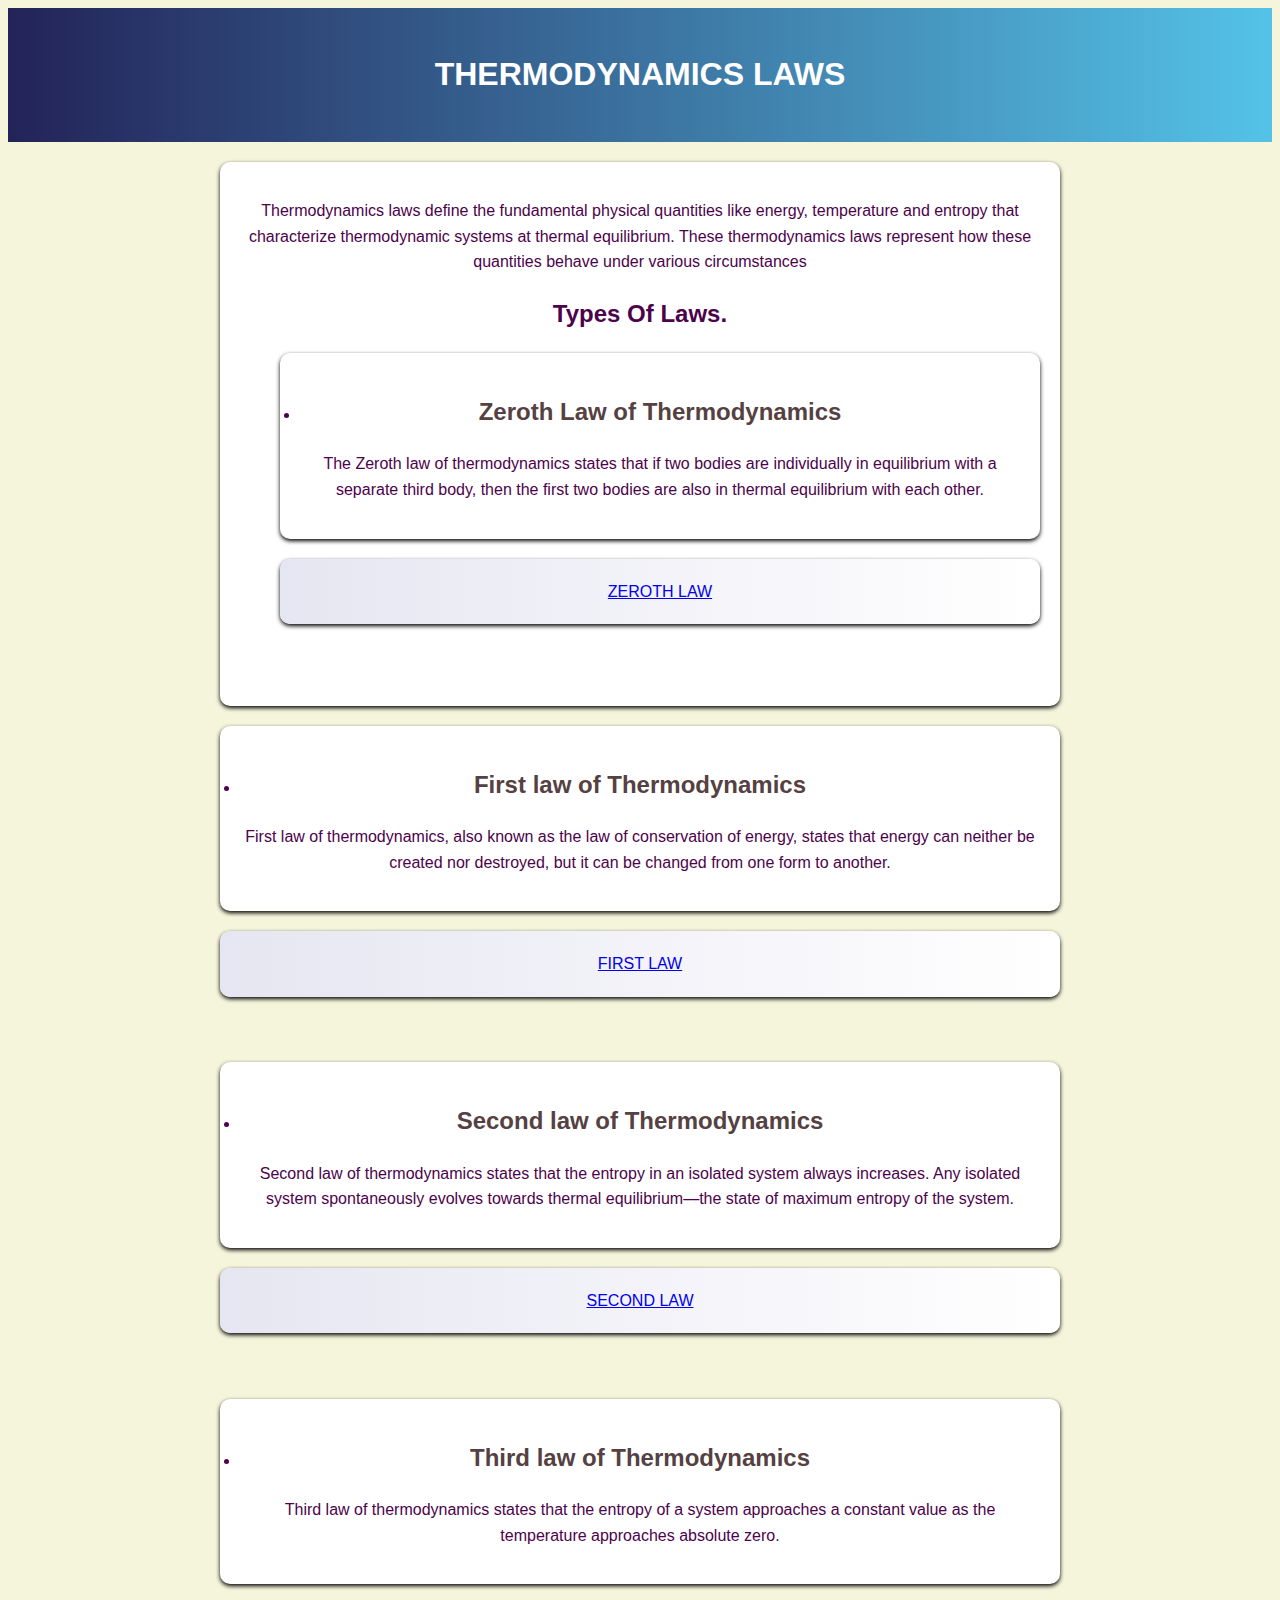
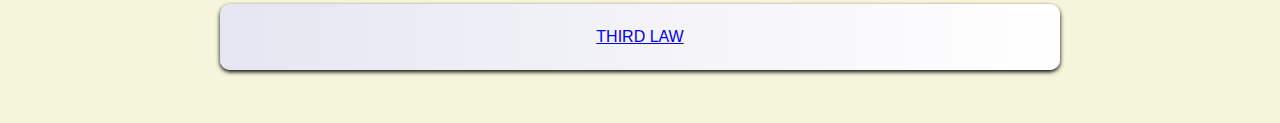
<file: laws.html>
<!DOCTYPE html>
<html>
    <head>
        <meta name="viewport" content="width=device-width" initial scale="1.0">
        <title>
            CHEMISTRY laws
        </title>
        <link href="https://fonts.google.com/specimen/Poppins"rel="stylesheet">
        <style>
            body
            {
                font-family: 'Poppins',sans-serif;
                background-color: beige;
                color: rgb(77, 2, 76);
                line-height: 1.6;
              }
              header
              {
                color: rgb(255, 255, 255);
                text-align: center;
                background: linear-gradient(to right,rgb(35, 35, 88),rgb(84, 194, 231));
                padding: 20px 0;
              }
              footer
              {
                color: brown;
                padding: 20px 0;
            
              }
              section
              {
                margin: 20px auto;
                padding: 20px;
                background-color: white;
                box-shadow: 0 2px 4px black;
                border-radius: 10px;
                max-width: 800px;
              }
        </style>

    </head>
    <body>
    <center>
        <header>
          <h1>THERMODYNAMICS LAWS</h1></header>
      <section>
        
        <p>Thermodynamics laws define the fundamental physical quantities like energy, temperature and entropy
           that characterize thermodynamic systems at thermal equilibrium. These thermodynamics laws represent
            how these quantities behave under various circumstances</p>

        
        <h2>Types Of Laws.</h2>
        <ul>

          <section><center>
            <li><h2 style="color:rgb(85, 65, 65);">Zeroth Law of Thermodynamics</h2></li>
            <p>The Zeroth law of thermodynamics states that if two bodies are individually in equilibrium with a
               separate third body, then the first two bodies are also in thermal equilibrium with each other.</p>
            
           </center></section>
           <center><section style="background: linear-gradient(to right, rgb(230, 230, 242),white);">
            <a href="laws_0.html">ZEROTH LAW</a></center><br>
          </section>
 
             <section><center>
            <li><h2 style="color:rgb(85, 65, 65);">First law of Thermodynamics</h2></li>
            <p>First law of thermodynamics, also known as the law of conservation of energy, states that energy
               can neither be created nor destroyed, but it can be changed from one form to another.</p>
            
            </center></section>
            <center><section style="background: linear-gradient(to right, rgb(230, 230, 242),white);">
              <a href="laws_1.html">FIRST LAW</a></center><br></section>
           
 
           <section><center>
            <li><h2 style="color:rgb(85, 65, 65);">Second law of Thermodynamics</h2></li>
            <p> Second law of thermodynamics states that the entropy in an isolated system always increases. 
              Any isolated system spontaneously evolves towards thermal equilibrium—the state of maximum entropy of the system.</p>
            
           </center></section>
           <center><section style="background: linear-gradient(to right, rgb(230, 230, 242),white);">
            <a href="laws_2.html">SECOND LAW</a></center><br></section>
        
 
         <section><center>
            <li><h2 style="color:rgb(85, 65, 65);">Third law of Thermodynamics</h2></li>
            <p> Third law of thermodynamics states that the entropy of a system approaches a constant value 
              as the temperature approaches absolute zero.</p>
            
           </center></section>
           <center><section style="background: linear-gradient(to right, rgb(230, 230, 242),white);">
            <a href="laws_3.html">THIRD LAW</a></center><br></section>
       </ul>
       </section>
     </center></body>
 </html>
</file>
